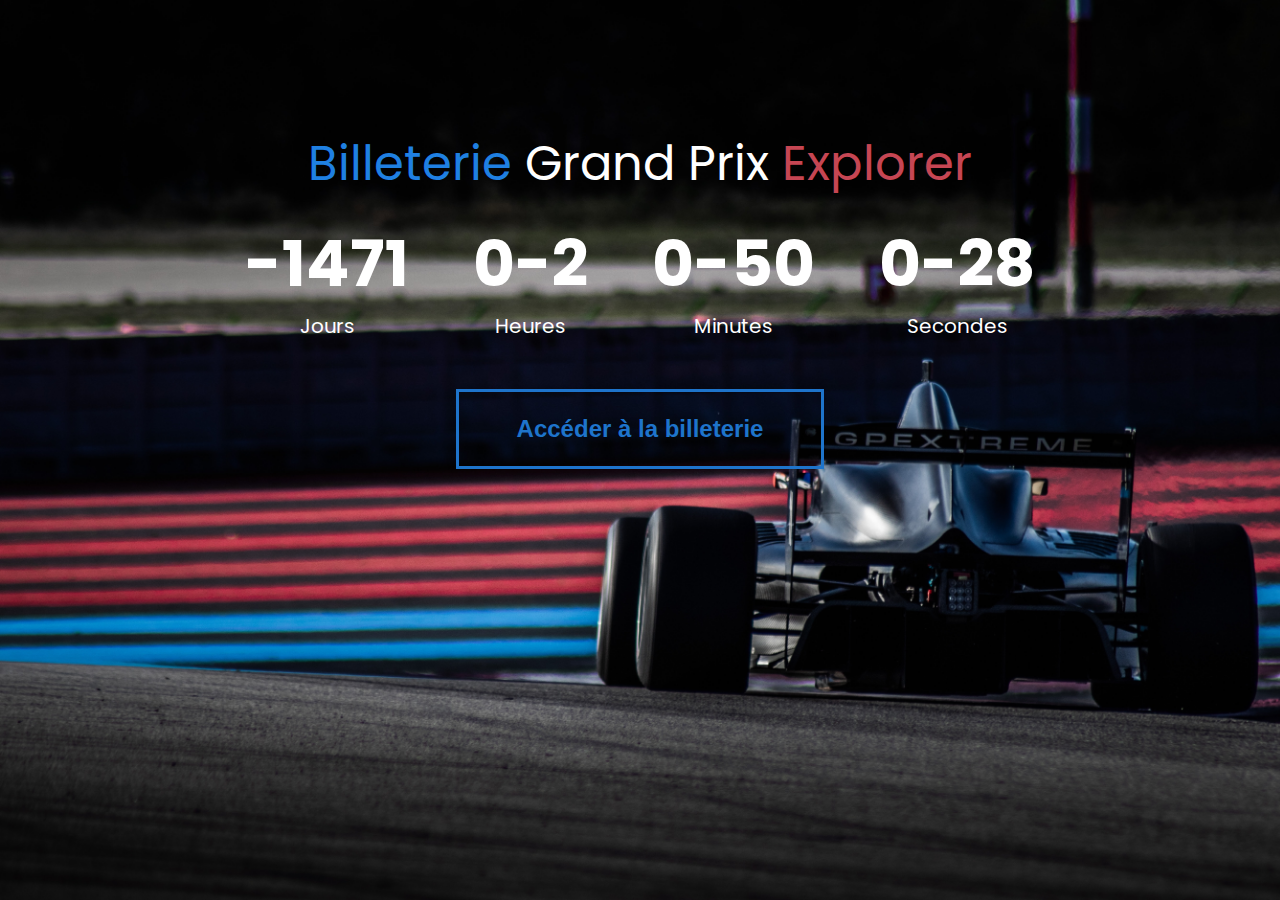
<file: HTML_CSS_JS/Countdown-Billeterie/index.html>
<!DOCTYPE html>
<html>
<head>
    <meta charset="UTF-8">
    <link rel="stylesheet" href="css_index.css">
    <script src="js_index.js" defer></script>
    <title>Billeterie Grand Prix Explorer</title>
</head>
<body>
    <div id="h1">
        <h1 id="wordtitle1">Billeterie</h1> 
        <h1 id="wordtitle2">Grand Prix</h1> 
        <h1 id="wordtitle3">Explorer</h1>
    </div>
    <div id="countdown_container">
        <div id="jours-c" class="timer_container">
            <p class="bigtext" id="days">0</p>
            <span id="span1">Jours</span>
        </div>
        <div id="heures-c" class="timer_container">
            <p class="bigtext" id="hours">0</p>
            <span id="span2">Heures</span>
        </div>
        <div id="minutes-c" class="timer_container">
            <p class="bigtext" id="minutes">0</p>
            <span id="span3">Minutes</span>
        </div>
        <div id="secondes-c" class="timer_container">
            <p class="bigtext" id="seconds">0</p>
            <span id="span4">Secondes</span>
        </div>
    </div>
    <button>Accéder à la billeterie</button>
</body>
</html>
</file>
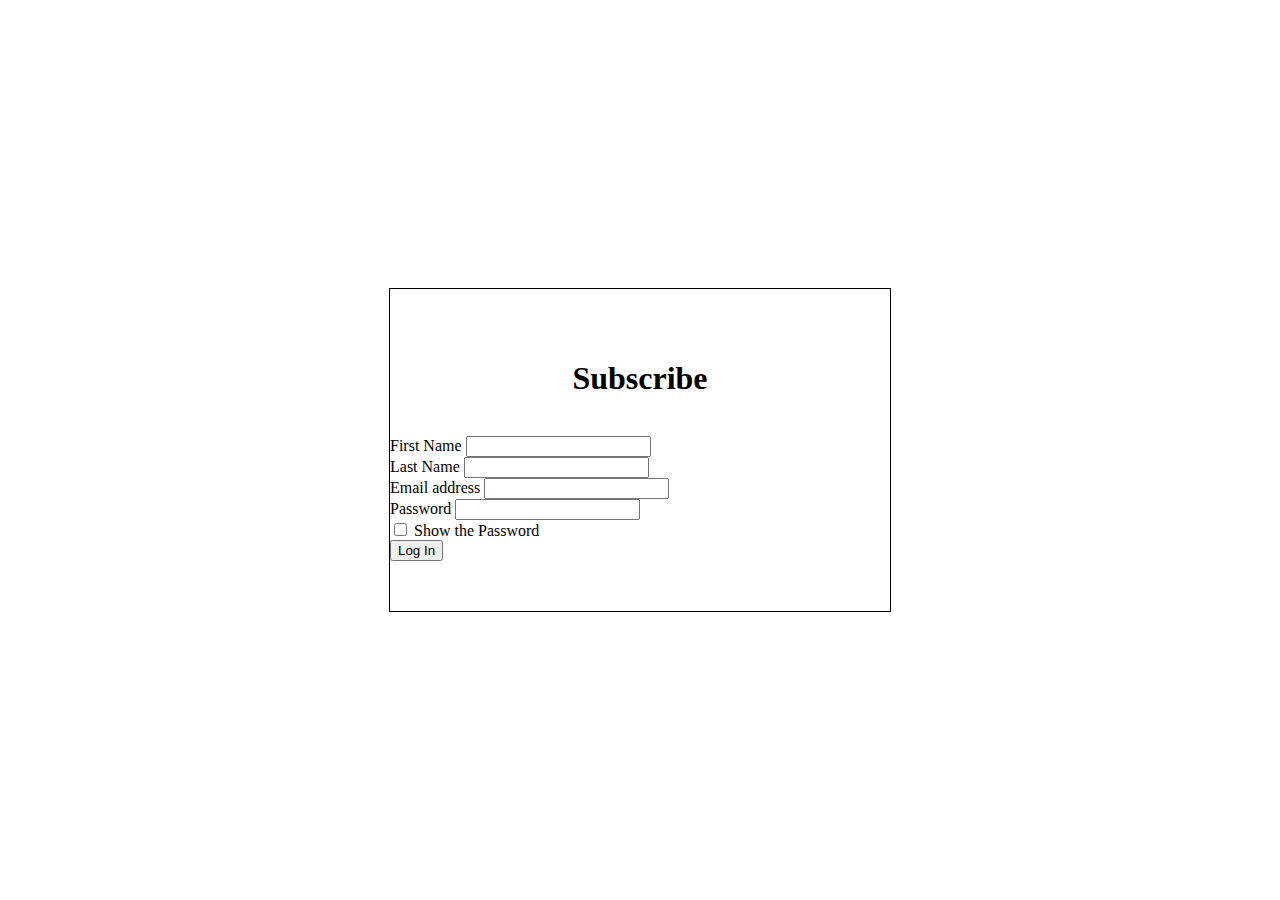
<file: HTML_CSS_JS/Page-Formulaire_Erreurs/index.html>
<!DOCTYPE html>
<html>
    <head>
        <meta charset="UTF-8">
        <link rel="stylesheet" href="css_index.css">
        <link href="https://cdn.jsdelivr.net/npm/bootstrap@5.1.1/dist/css/bootstrap.min.css" rel="stylesheet" integrity="sha384-F3w7mX95PdgyTmZZMECAngseQB83DfGTowi0iMjiWaeVhAn4FJkqJByhZMI3AhiU" crossorigin="anonymous">
        <script src="https://cdn.jsdelivr.net/npm/bootstrap@5.1.1/dist/js/bootstrap.bundle.min.js" integrity="sha384-/bQdsTh/da6pkI1MST/rWKFNjaCP5gBSY4sEBT38Q/9RBh9AH40zEOg7Hlq2THRZ" crossorigin="anonymous"></script>
        <script src="js_index.js" defer></script>  
        <title>Exercice 7 | Formulaire</title>
    </head>
    <body>
        <div class="container-sm x">
            <div class="container-sm">
                <h1>Subscribe</h1>
                <br>
                <form>
                    <div class="mb-3">
                        <label class="form-label" id="firstname">First Name</label>
                        <input class="form-control" id="firstName"></input>
                        <div id="firstNameHelp" class="form-text"></div>
                    </div>
                    <div class="mb-3">
                        <label class="form-label" id="lastname">Last Name</label>
                        <input class="form-control" id="lastName"></input>
                        <div id="lastNameHelp" class="form-text"></div>
                    </div>
                    <div class="mb-3">
                        <label class="form-label" id="email">Email address</label>
                        <input type="email" class="form-control" id="email-input" aria-describedby="emailHelp">
                        <div id="emailHelp" class="form-text"></div>
                    </div>
                    <div class="mb-3">
                        <label class="form-label" id="password">Password</label>
                        <input type="password" class="form-control" id="password-input">
                        <div id="passwordHelp" class="form-text"></div>
                    </div>
                    <div class="mb-3 form-check">
                        <input type="checkbox" class="form-check-input" id="js-checkbox">
                        <label class="form-check-label">Show the Password</label>
                    </div>
                    <button type="submit" class="btn btn-dark" id="submit">Log In</button>
                </form>
                <h1 hidden>you logged in succefully</h1>
            </div>
        </div>    
    </body>
</html>
</file>
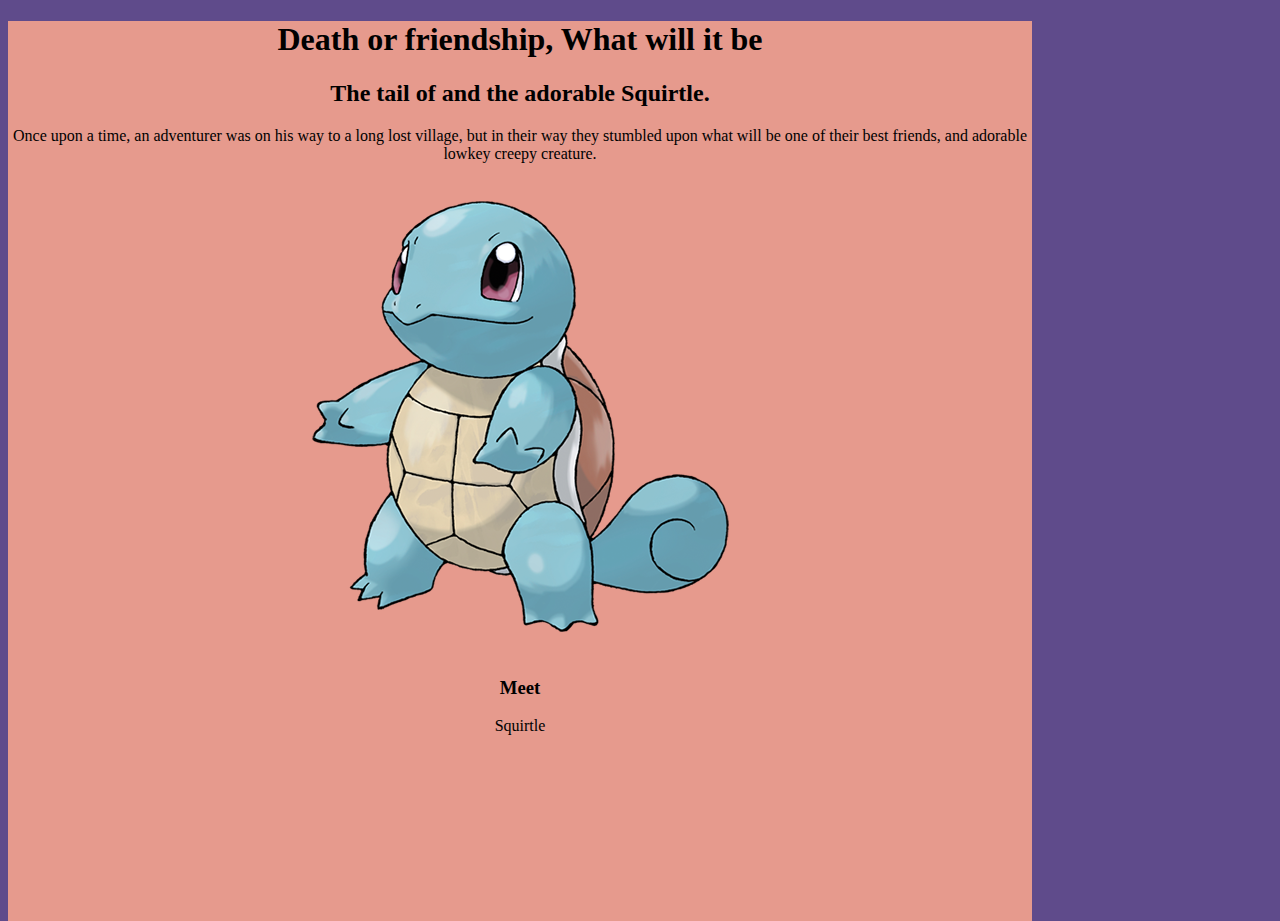
<file: HTML_CSS_JS/Page-Pokemons/index.html>
<!DOCTYPE html>
<html lang="en">
    <head>
        <meta charset="UTF-8">
        <link href="https://cdn.jsdelivr.net/npm/bootstrap@5.1.1/dist/css/bootstrap.min.css" rel="stylesheet" integrity="sha384-F3w7mX95PdgyTmZZMECAngseQB83DfGTowi0iMjiWaeVhAn4FJkqJByhZMI3AhiU" crossorigin="anonymous">
        <link rel="stylesheet" href="css_index.css">
        <script src="https://cdn.jsdelivr.net/npm/bootstrap@5.1.1/dist/js/bootstrap.bundle.min.js" integrity="sha384-/bQdsTh/da6pkI1MST/rWKFNjaCP5gBSY4sEBT38Q/9RBh9AH40zEOg7Hlq2THRZ" crossorigin="anonymous" defer></script>
        <script src = "js_index.js" defer></script>
        <title>Pokemon Story</title> 
    </head>
    <body>
        <div class ="container">
            <div class="titles">
                <h1>Death or friendship, What will it be <span class="username"></span> </h1>
                <h2>The tail of <span class="username"></span> and the adorable <span class="pokemon-name"></span>.</h2>
            </div>
            <p id="story">

            </p>
            <div id="image-spot">

            </div>
            <h3>Meet</h3>
            <span class="pokemon-name"></span>
        </div>
    </body>
</html>
</file>
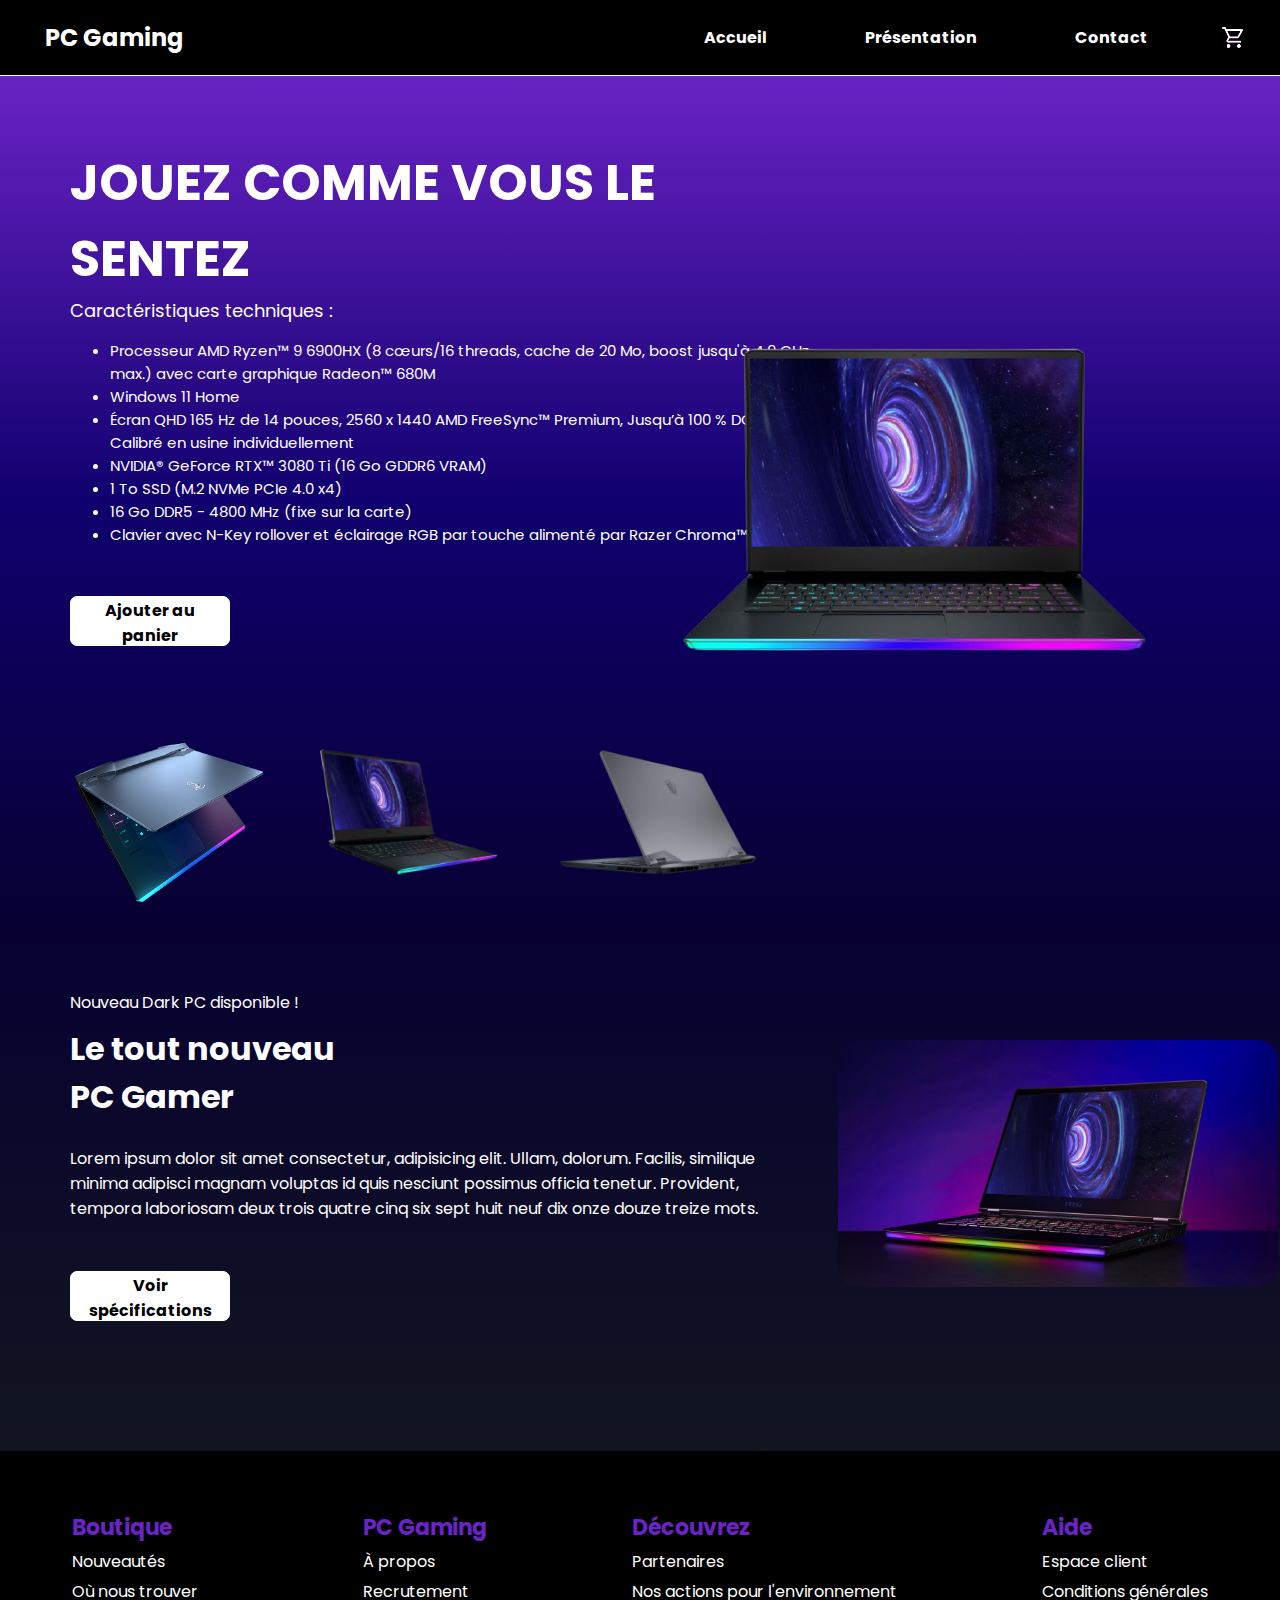
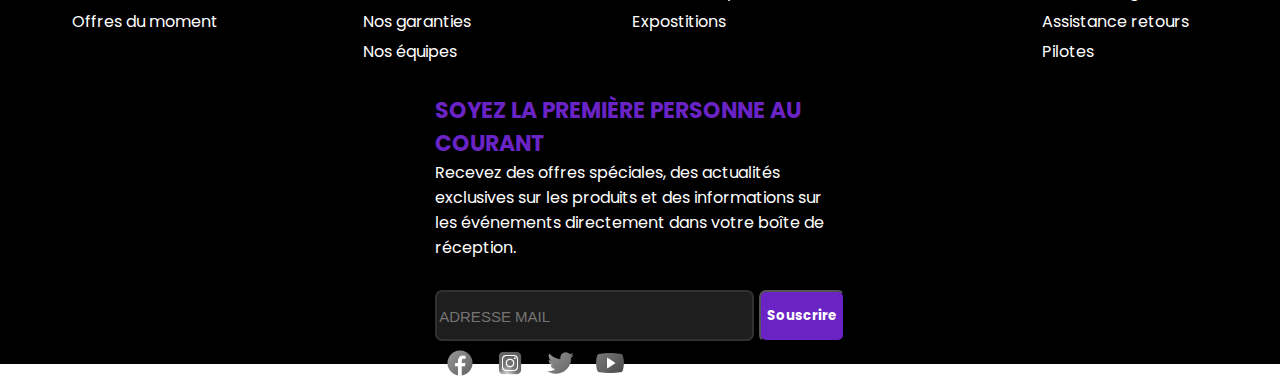
<file: HTML_CSS/Page_Produit_e_commerce/pageprincipale.html>
<!DOCTYPE html>
<html>
<head>
    <meta charset="UTF-8">
    <link rel="stylesheet" href="css_pagepricipale.css">
    <script src="js_pageprincipale.js" defer></script>
    <link rel="icon" href="./images/pcgamer.png">
    <title>PC Gaming</title>
</head>
<body>
    <header>
        <nav>
            <a href=""><h2>PC Gaming</h2></a>
            <ul id="ul1">
                <li><a href="" class="hover">Accueil</a></li>
                <li><a href="" class="hover">Présentation</a></li>
                <li><a href="" class="hover">Contact</a></li>
                <li id="liPanier"><a href="#"><img src="./images/panier.hover.png" alt="" id="panierviolet"><img src="./images/panier.png" alt="" id="panierblanc"></a></li>             
            </ul>
        </nav>
    </header>
    <main>
        <section id="section1">
            <h1>JOUEZ COMME VOUS LE SENTEZ</h1>
            <p>Caractéristiques techniques :</p>
            <ul>
                <li>Processeur AMD Ryzen™ 9 6900HX (8 cœurs/16 threads, cache de 20 Mo, boost jusqu'à 4,9 GHz max.) avec carte graphique Radeon™ 680M</li>
                <li>Windows 11 Home</li>
                <li>Écran QHD 165 Hz de 14 pouces, 2560 x 1440 AMD FreeSync™ Premium, Jusqu’à 100 % DCI-P3, Calibré en usine individuellement</li>
                <li>NVIDIA® GeForce RTX™ 3080 Ti (16 Go GDDR6 VRAM)</li>
                <li>1 To SSD (M.2 NVMe PCIe 4.0 x4)</li>
                <li>16 Go DDR5 - 4800 MHz (fixe sur la carte)</li>
                <li>Clavier avec N-Key rollover et éclairage RGB par touche alimenté par Razer Chroma™</li>
            </ul>
            <a href="" class="btn"><button>Ajouter au panier</button></a>
            <div id="images">                
                <img src="./images/pcgamer4.png" alt="" id="imgProduit1">
                <img src="./images/darksasuke1.png" alt="" class="imgProduit" id="imgProduit2">
                <img src="./images/darksasuke3.png" alt="" class="imgProduit" id="imgProduit3">
            </div>
        </section>
        <section id="section2">
            <img src="./images/pcgamer.png" alt="" id="imgPrincipaleProduit">
        </section>
    </main>
    <div id="entreMainEtFooter">
        <div id="div1">    
            <p id="p1">Nouveau Dark PC disponible !</p>    
            <h1>Le tout nouveau <br> PC Gamer</h1>
            <p id="p2">Lorem ipsum dolor sit amet consectetur, adipisicing elit. Ullam, dolorum. Facilis, similique minima adipisci magnam voluptas id quis nesciunt possimus officia tenetur. Provident, tempora laboriosam deux trois quatre cinq six sept huit neuf dix onze douze treize mots.</p>
            <a href="" class="btn"><button>Voir spécifications</button></a>
        </div>
        <div id="div2">
            <img src="./images/ordi2.png" alt="" id="ordi2">
        </div>
    </div>
    <footer>
        <div id="liens">
            <div>
                <h3>Boutique</h3>
                <a href=""><p>Nouveautés</p></a>
                <a href=""><p>Où nous trouver</p></a>
                <a href=""><p>Offres du moment</p></a>
            </div>
            <div>
                <h3>PC Gaming</h3>
                <a href=""><p>À propos</p></a>
                <a href=""><p>Recrutement</p></a>
                <a href=""><p>Nos garanties</p></a>
                <a href=""><p>Nos équipes</p></a>
            </div>
            <div>
                <h3>Découvrez</h3>
                <a href=""><p>Partenaires</p></a>
                <a href=""><p>Nos actions pour l'environnement</p></a>
                <a href=""><p>Expostitions</p></a>
            </div>
            <div>
                <h3>Aide</h3>
                <a href=""><p>Espace client</p></a>
                <a href=""><p>Conditions générales</p></a>
                <a href=""><p>Assistance retours</p></a>
                <a href=""><p>Pilotes</p></a>
            </div>
        </div>
        <div id="newsletter">
            <h3>SOYEZ LA PREMIÈRE PERSONNE AU COURANT</h3>
            <p>Recevez des offres spéciales, des actualités exclusives sur les produits et des informations sur les événements directement dans votre boîte de réception.</p>
            <div id="sourcription">
                <form>
                    <input type="mail" placeholder="ADRESSE MAIL" id="inputmail">
                    <input type="submit" value="Souscrire" id="submit">
                </form>
                <div id="reseaux">
                    <a href="https://www.facebook.com/dark.sasuke.10" target="_blank"><img src="./images/facebook.png" alt="" class="iconesReseaux" id="icone1"></a>
                    <a href="https://www.instagram.com/dark_sasuke72/" target="_blank"><img src="./images/instagram.png" alt="" class="iconesReseaux" id="icone2"></a>
                    <a href="https://twitter.com/DSthe3rd" target="_blank"><img src="./images/twitter.png" alt="" class="iconesReseaux" id="icone3"></a>
                    <a href="https://www.youtube.com/channel/UCNt4tGd8lLM3nPuTAhzuHow" target="_blank"><img src="./images/youtube.png" alt="" class="iconesReseaux" id="icone4"></a>
                </div>
            </div>
        </div>
    </footer>
</body>
</html>
</file>
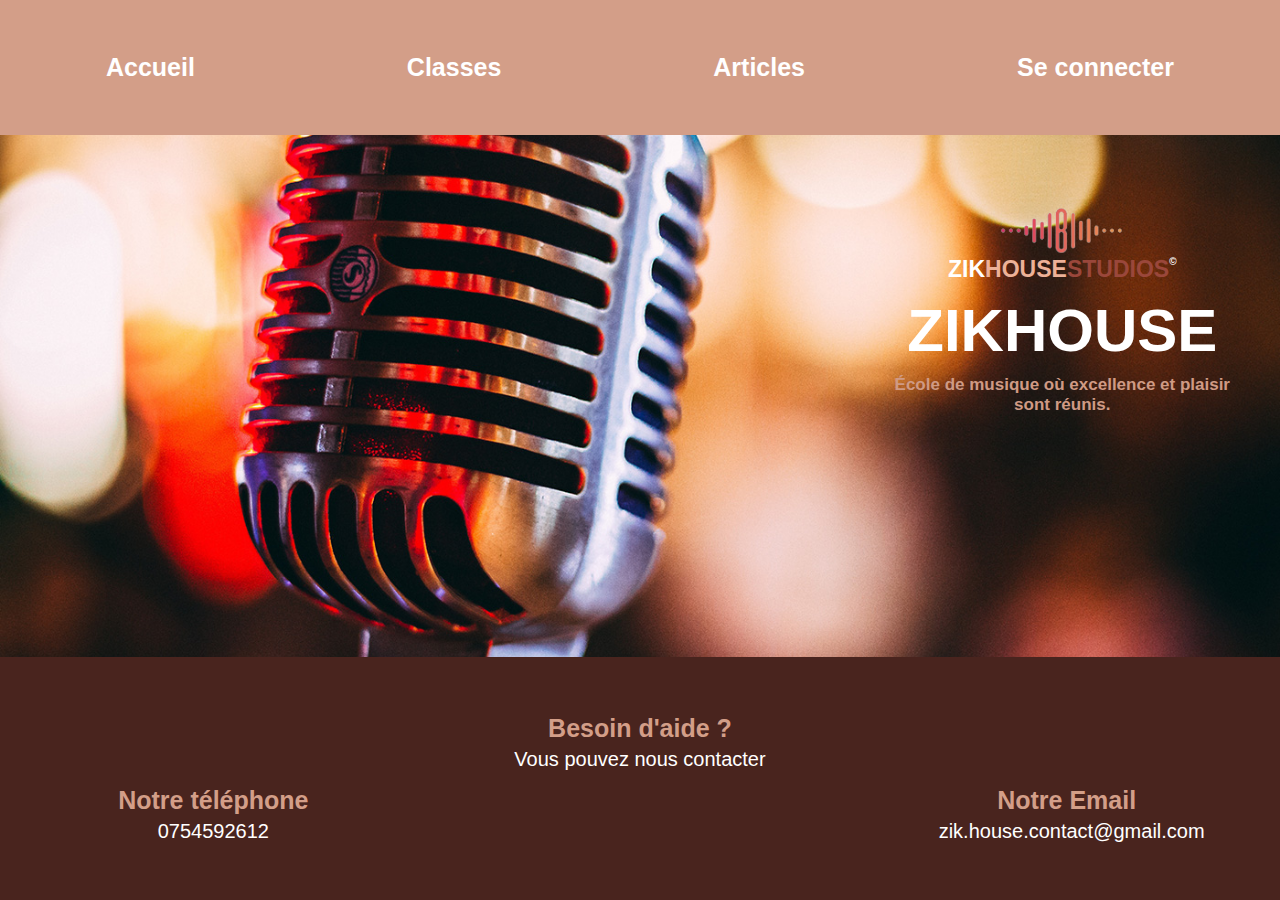
<file: HTML_CSS/Page_ZIKHOUSE/pageprincipale.html>
<!DOCTYPE html>
<html lang="en">
<head>
    <meta charset="UTF-8">
    <meta http-equiv="X-UA-Compatible" content="IE=edge">
    <meta name="viewport" content="width=device-width, initial-scale=1.0">
    <link rel="stylesheet" href="css_pageprincipale.css">
    <title>Maquette Zik House</title>
</head>
<body>
    <header>
        <nav>
            <ul>
                <li><a href="pageprincipale.html" class="hovernavheader">Accueil</a></li>
                <li><a href="" class="hovernavheader">Classes</a></li>
                <li><a href="" class="hovernavheader">Articles</a></li>
                <li><a href="" class="hovernavheader">Se connecter</a></li>
            </ul>
        </nav>
    </header>

    <main>
        <div id="titrebg">
            <img src="./images/logo-musique.png" alt="logozikhouse" id="logozikhouse">
            <div id="titrelogo">
                <p id="pUnlogo">ZIK</p>
                <p id="pDeuxlogo">HOUSE</p>  
                <p id="pTroislogo">STUDIOS</p>
                <p id="copyrightlogo">©</p>
            </div>     
            <h1>ZIKHOUSE</h1>            
            <p id="soustitrezikhouse">École de musique où excellence et plaisir <br> sont réunis.</p>            
        </div>
    </main>

    <footer>
        <div id="coordonnes">
            <div id="coordonnes1" class="coordonnes">
                <h3>Notre téléphone</h3>
                <p>0754592612</p>
            </div>
            <div id="coordonnes2" class="coordonnes">
                <h3>Besoin d'aide ?</h3>
                <p><a href="" class="hovernavfooter">Vous pouvez nous contacter</a></p>   
            </div>
            <div id="coordonnes3" class="coordonnes">
                <h3>Notre Email</h3>
                <p><a href="mailto:zik.house.contact@gmail.com" class="hovernavfooter" id="lemailchiant">zik.house.contact@gmail.com</a></p>
            </div>
        </div>
    </footer>
</body>
</html>
</file>
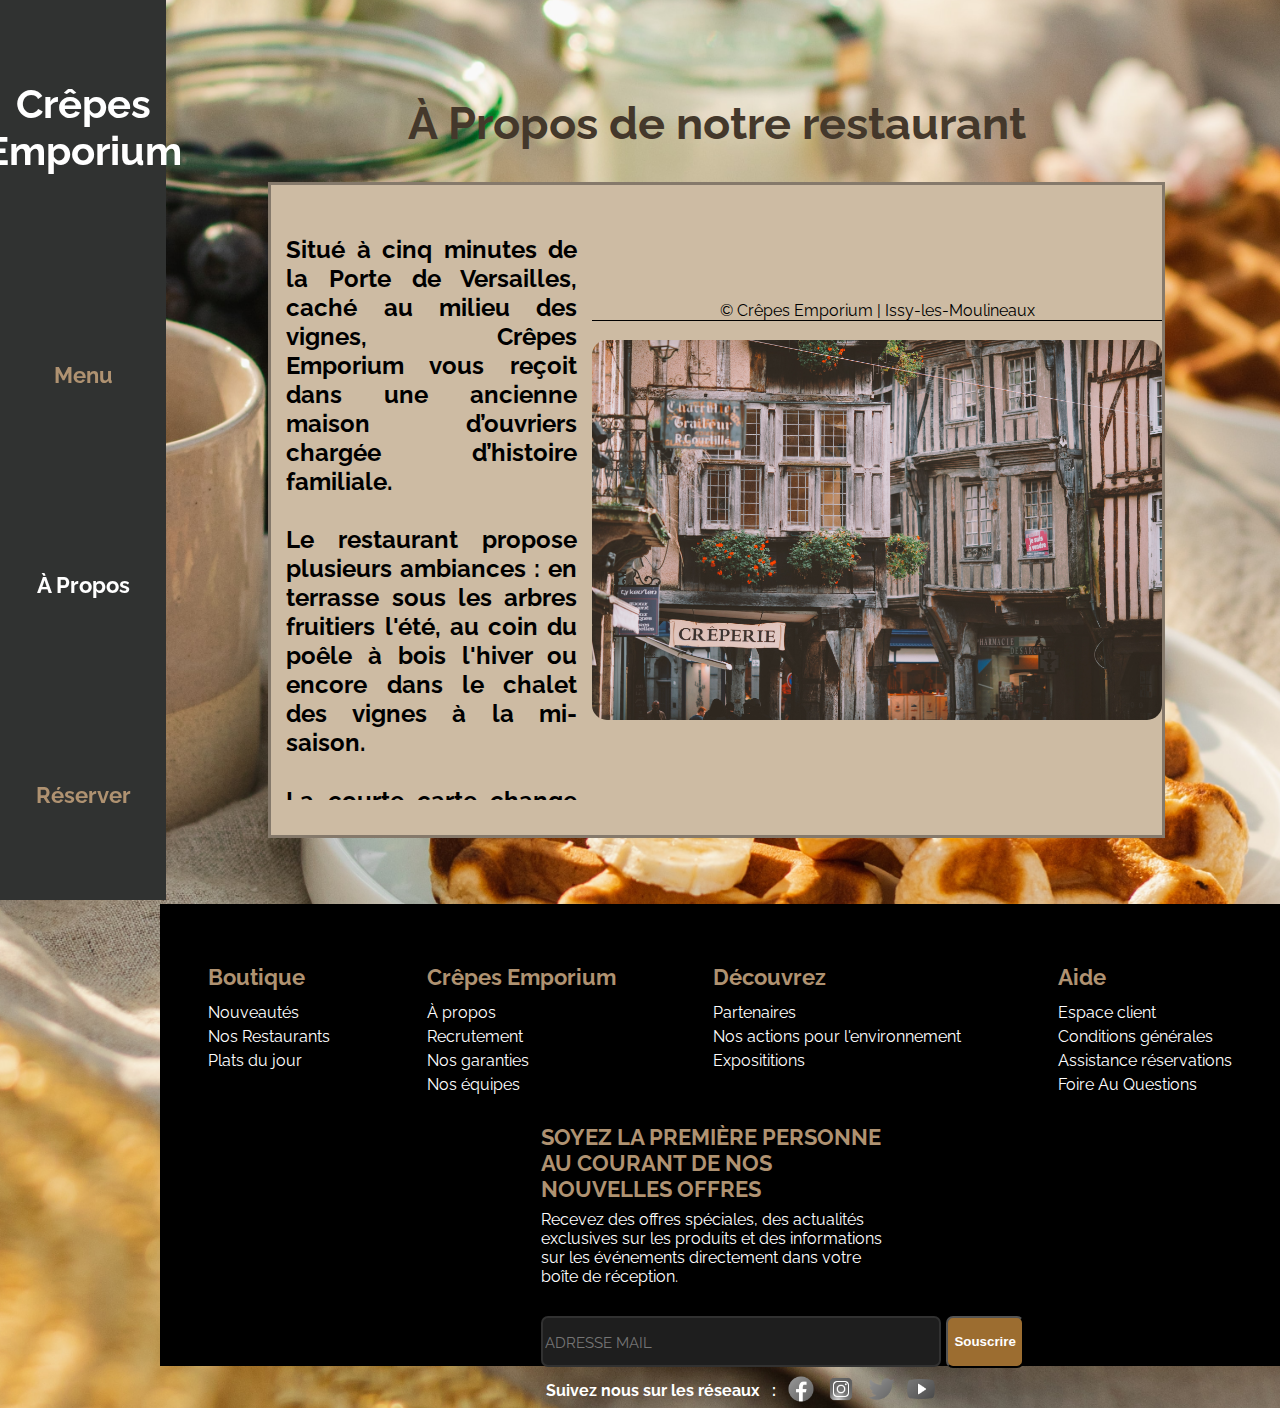
<file: HTML_CSS_JS/Page_Resto/apropos.html>
<!DOCTYPE html>
<html>
<head>
    <meta charset="UTF-8">
    <link rel="stylesheet" href="css_apropos.css">
    <link rel="icon" href="#">
    <title>Page Resto</title>
</head>
<body>
    <header>
        <nav>
            <h1><a href="index.html" id="marqueResto">Crêpes <br> Emporium</a></h1>
            <ul>
                <li><a href="menu.html">Menu</a></li>
                <li><a href="apropos.html" id="aProposA">À Propos</a></li>
                <li><a href="">Réserver</a></li>
            </ul>
        </nav>
    </header>
    <div id="reste">
        <main>
            <h1>À Propos de notre restaurant</h1>
            <div id="aPropos">
                <div class="divMain" id="sous-div1">
                    <h2>Situé à cinq minutes de la Porte de Versailles, caché au milieu des vignes, Crêpes Emporium vous reçoit dans une ancienne maison d’ouvriers chargée d’histoire familiale. <br><br> Le restaurant propose plusieurs ambiances : en terrasse sous les arbres fruitiers l'été, au coin du poêle à bois l'hiver ou encore dans le chalet des vignes à la mi-saison. <br><br>
                    La courte carte change au fil des saisons et des envies du chef Cédric Cincinnatus qui vous propose une cuisine française traditionnelle et artisanale. Les produits sont tous frais et pour certains issus du potager familial en permaculture. <br><br>
                    Spécialistes depuis quatre générations, Aude Legrand, la sœur de Mathieu, assure la sélection des des meilleurs pâtes pour le restaurant. <br><br>
                    Clément Dumet et son équipe de salle piochent dans cette sélection pour vous proposer une carte des vins riche et variée permettant des accords mets et vins personnalisés. <br><br>
                    Tous ces vins sont à retrouver dans nos boutiques, dont l'une d'elles est au pied du restaurant.
                    Ouverture du restaurant toute l'année du lundi au vendredi : déjeuner et dîner. <br><br>
                    Fermeture samedi, dimanche et jours fériés : privatisation sur demande.
                    Entre amis ou pour des repas d’affaire, réservez le salon des Grands Crus (jusqu’à 10 personnes), sans supplément, sous réserve de confirmation de notre part.</h2>                        
                </div>
                <div id="sous-div2">  
                    <div id="span">
                        <span>© Crêpes Emporium | Issy-les-Moulineaux</span>   
                        <div id="barre"></div>   
                    </div>    
                    <img src="./images/img_a_propos.jpg" alt="" id="imgMain">          
                </div>
            </div>           
        </main>
        <footer>
            <div id="liens">
                <div>
                    <h3>Boutique</h3>
                    <a href=""><p>Nouveautés</p></a>
                    <a href=""><p>Nos Restaurants</p></a>
                    <a href=""><p>Plats du jour</p></a>
                </div>
                <div>
                    <h3>Crêpes Emporium</h3>
                    <a href=""><p>À propos</p></a>
                    <a href=""><p>Recrutement</p></a>
                    <a href=""><p>Nos garanties</p></a>
                    <a href=""><p>Nos équipes</p></a>
                </div>
                <div>
                    <h3>Découvrez</h3>
                    <a href=""><p>Partenaires</p></a>
                    <a href=""><p>Nos actions pour l'environnement</p></a>
                    <a href=""><p>Exposititions</p></a>
                </div>
                <div>
                    <h3>Aide</h3>
                    <a href=""><p>Espace client</p></a>
                    <a href=""><p>Conditions générales</p></a>
                    <a href=""><p>Assistance réservations</p></a>
                    <a href=""><p>Foire Au Questions</p></a>
                </div>
            </div>
            <div id="newsletter">
                <h3>SOYEZ LA PREMIÈRE PERSONNE AU COURANT DE NOS NOUVELLES OFFRES</h3>
                <p>Recevez des offres spéciales, des actualités exclusives sur les produits et des informations sur les événements directement dans votre boîte de réception.</p>
                <div id="sourcription">
                    <form>
                        <input type="mail" placeholder="ADRESSE MAIL" id="inputmail">
                        <input type="submit" value="Souscrire" id="submit">
                    </form>
                    <div id="reseaux">
                        <h4>Suivez nous sur les réseaux <span>:</span> </h4>
                        <a href="https://www.facebook.com/dark.sasuke.10" target="_blank"><img src="./images/facebook.png" alt="" class="iconesReseaux" id="icone1"></a>
                        <a href="https://www.instagram.com/dark_sasuke72/" target="_blank"><img src="./images/instagram.png" alt="" class="iconesReseaux" id="icone2"></a>
                        <a href="https://twitter.com/DSthe3rd" target="_blank"><img src="./images/twitter.png" alt="" class="iconesReseaux" id="icone3"></a>
                        <a href="https://www.youtube.com/channel/UCNt4tGd8lLM3nPuTAhzuHow" target="_blank"><img src="./images/youtube.png" alt="" class="iconesReseaux" id="icone4"></a>
                    </div>
                </div>
            </div>
        </footer>
    </div>
</body>
</html>
</file>
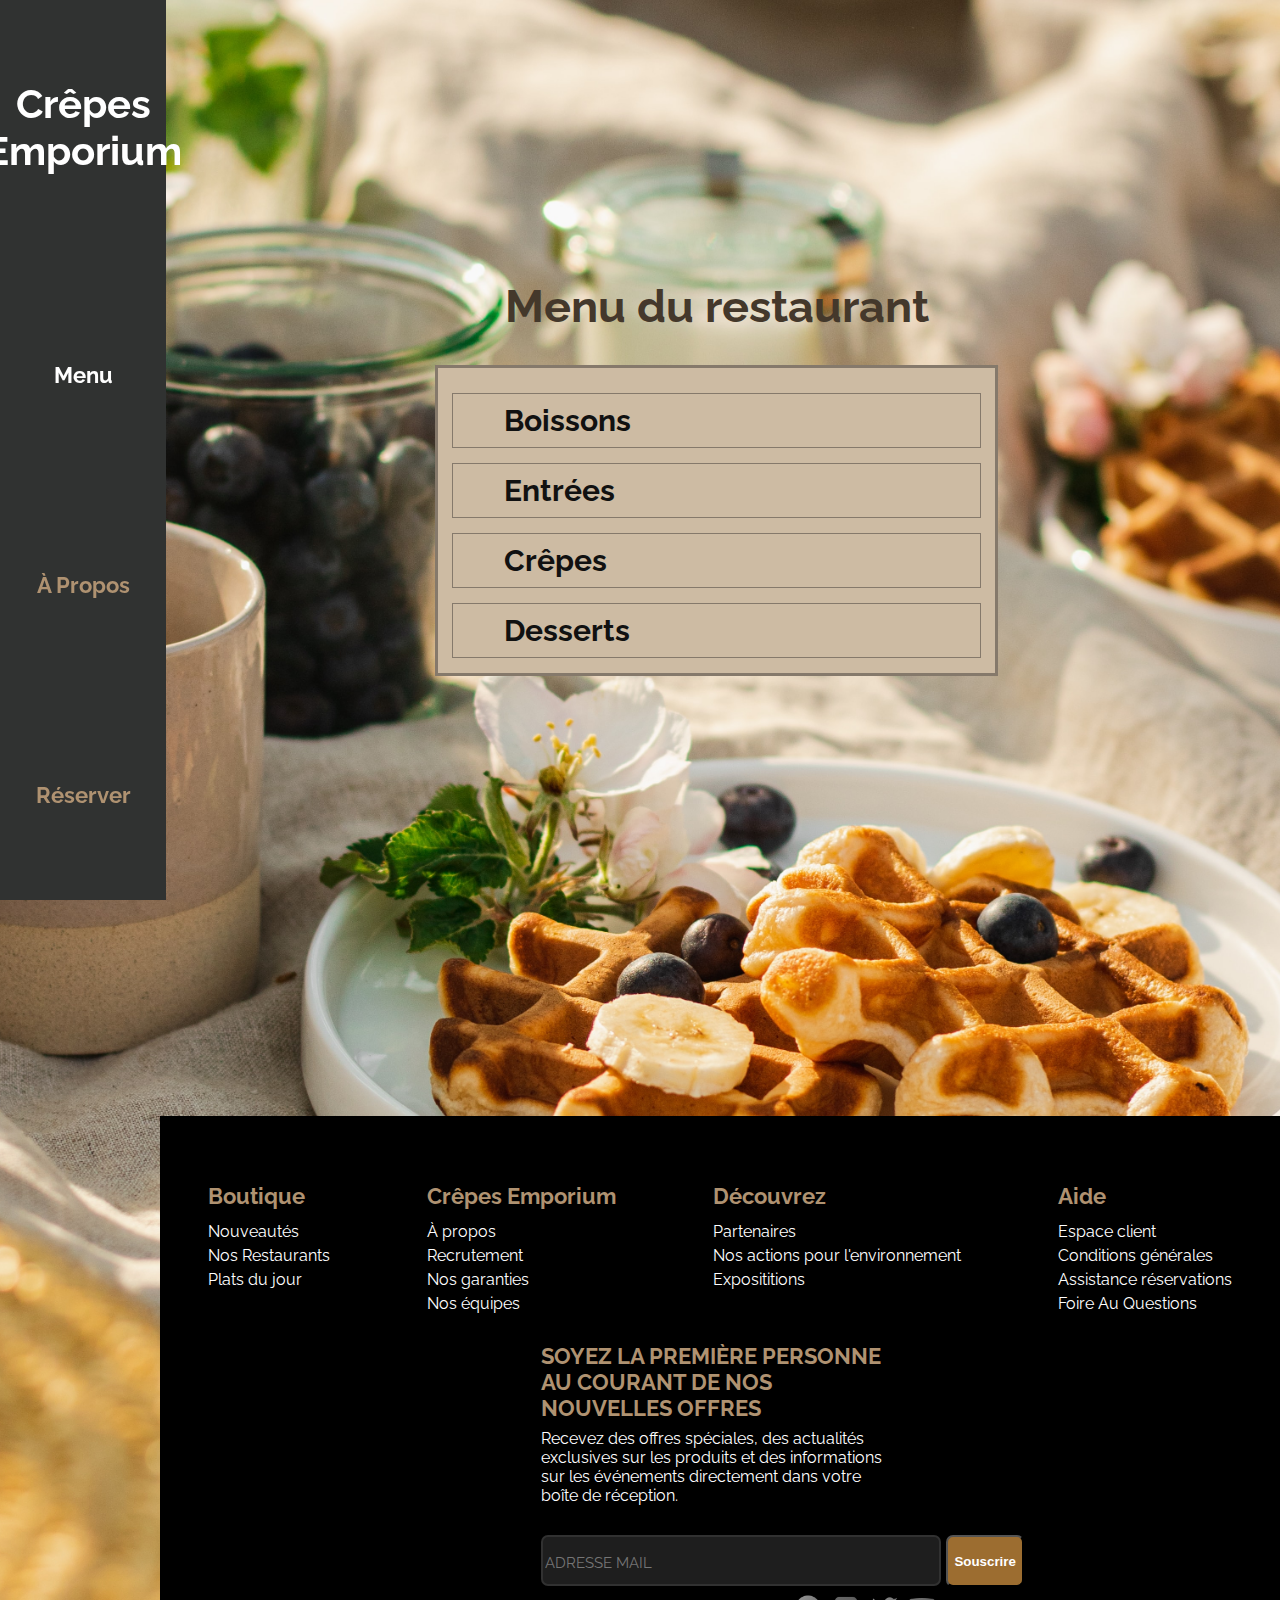
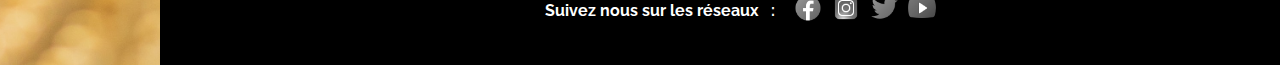
<file: HTML_CSS_JS/Page_Resto/menu.html>
<!DOCTYPE html>
<html>
<head>
    <meta charset="UTF-8">
    <link rel="stylesheet" href="css_menu.css">
    <link rel="icon" href="#">
    <script src="js_menu.js" defer></script>
    <title>Page Resto</title>
</head>
<body>
    <header>
        <nav>
            <h1><a href="index.html" id="marqueResto">Crêpes <br> Emporium</a></h1>
            <ul>
                <li><a href="menu.html" id="menuA">Menu</a></li>
                <li><a href="apropos.html">À Propos</a></li>
                <li><a href="">Réserver</a></li>
            </ul>
        </nav>
    </header>
    <div id="reste">
        <main>
            <h1>Menu du restaurant</h1>
            <div id="menu">
                <button class="btn" id="btn1"><h3>Boissons</h3></button>                
                <div class="menuDivs" id="menuDiv1">
                    <div class="sous-menuDivs">                    
                        <img src="./images/image_image.webp" alt="" class="imgMenu">
                        <span>Prix = --€</span>
                    </div>
                    <div class="sous-menuDivs">                    
                        <img src="./images/image_image.webp" alt="" class="imgMenu">
                        <span>Prix = --€</span>
                    </div>
                    <div class="sous-menuDivs">                    
                        <img src="./images/image_image.webp" alt="" class="imgMenu">
                        <span>Prix = --€</span>
                    </div>
                    <div class="sous-menuDivs">                    
                        <img src="./images/image_image.webp" alt="" class="imgMenu">
                        <span>Prix = --€</span>
                    </div>
                </div>                
                <button class="btn" id="btn2"><h3>Entrées</h3></button>
                <div class="menuDivs" id="menuDiv2">
                    <div class="sous-menuDivs">
                        <img src="./images/image_image.webp" alt="" class="imgMenu">
                        <span>Prix = --€</span>
                    </div>
                    <div class="sous-menuDivs">                    
                        <img src="./images/image_image.webp" alt="" class="imgMenu">
                        <span>Prix = --€</span>
                    </div>
                    <div class="sous-menuDivs">                    
                        <img src="./images/image_image.webp" alt="" class="imgMenu">
                        <span>Prix = --€</span>
                    </div>
                    <div class="sous-menuDivs">                    
                        <img src="./images/image_image.webp" alt="" class="imgMenu">
                        <span>Prix = --€</span>
                    </div>
                </div>
                <button class="btn" id="btn3"><h3>Crêpes</h3></button>
                <div class="menuDivs" id="menuDiv3">
                    <div class="sous-menuDivs">
                        <img src="./images/image_image.webp" alt="" class="imgMenu">
                        <span>Prix = --€</span>
                    </div>
                    <div class="sous-menuDivs">                    
                        <img src="./images/image_image.webp" alt="" class="imgMenu">
                        <span>Prix = --€</span>
                    </div>
                    <div class="sous-menuDivs">                    
                        <img src="./images/image_image.webp" alt="" class="imgMenu">
                        <span>Prix = --€</span>
                    </div>
                    <div class="sous-menuDivs">                    
                        <img src="./images/image_image.webp" alt="" class="imgMenu">
                        <span>Prix = --€</span>
                    </div>
                </div>
                <button class="btn" id="btn4"><h3>Desserts</h3></button>
                <div class="menuDivs" id="menuDiv4">
                    <div class="sous-menuDivs">
                        <img src="./images/image_image.webp" alt="" class="imgMenu">
                        <span>Prix = --€</span>
                    </div>
                    <div class="sous-menuDivs">                    
                        <img src="./images/image_image.webp" alt="" class="imgMenu">
                        <span>Prix = --€</span>
                    </div>
                    <div class="sous-menuDivs">                    
                        <img src="./images/image_image.webp" alt="" class="imgMenu">
                        <span>Prix = --€</span>
                    </div>
                    <div class="sous-menuDivs">                    
                        <img src="./images/image_image.webp" alt="" class="imgMenu">
                        <span>Prix = --€</span>
                    </div>
                </div>
            </div>
        </main>


        <footer>
            <div id="liens">
                <div>
                    <h3>Boutique</h3>
                    <a href=""><p>Nouveautés</p></a>
                    <a href=""><p>Nos Restaurants</p></a>
                    <a href=""><p>Plats du jour</p></a>
                </div>
                <div>
                    <h3>Crêpes Emporium</h3>
                    <a href=""><p>À propos</p></a>
                    <a href=""><p>Recrutement</p></a>
                    <a href=""><p>Nos garanties</p></a>
                    <a href=""><p>Nos équipes</p></a>
                </div>
                <div>
                    <h3>Découvrez</h3>
                    <a href=""><p>Partenaires</p></a>
                    <a href=""><p>Nos actions pour l'environnement</p></a>
                    <a href=""><p>Exposititions</p></a>
                </div>
                <div>
                    <h3>Aide</h3>
                    <a href=""><p>Espace client</p></a>
                    <a href=""><p>Conditions générales</p></a>
                    <a href=""><p>Assistance réservations</p></a>
                    <a href=""><p>Foire Au Questions</p></a>
                </div>
            </div>
            <div id="newsletter">
                <h3>SOYEZ LA PREMIÈRE PERSONNE AU COURANT DE NOS NOUVELLES OFFRES</h3>
                <p>Recevez des offres spéciales, des actualités exclusives sur les produits et des informations sur les événements directement dans votre boîte de réception.</p>
                <div id="sourcription">
                    <form>
                        <input type="mail" placeholder="ADRESSE MAIL" id="inputmail">
                        <input type="submit" value="Souscrire" id="submit">
                    </form>
                    <div id="reseaux">
                        <h4>Suivez nous sur les réseaux <span>:</span> </h4>
                        <a href="https://www.facebook.com" target="_blank"><img src="./images/facebook.png" alt="" class="iconesReseaux" id="icone1"></a>
                        <a href="https://www.instagram.com" target="_blank"><img src="./images/instagram.png" alt="" class="iconesReseaux" id="icone2"></a>
                        <a href="https://twitter.com" target="_blank"><img src="./images/twitter.png" alt="" class="iconesReseaux" id="icone3"></a>
                        <a href="https://www.youtube.com" target="_blank"><img src="./images/youtube.png" alt="" class="iconesReseaux" id="icone4"></a>
                    </div>
                </div>
            </div>
        </footer>
    </div>
</body>
</html>
</file>
<file: HTML_CSS_JS/Countdown-Billeterie/css_index.css>
@import url('https://fonts.googleapis.com/css2?family=Poppins&display=swap');

*{
    box-sizing: border-box;
}

body {
    color: #ffffff;
    height: 100vh;
    width: 100vw;
    font-family: 'Poppins', sans-serif;
    background-image: url(./Images/f4_image.jpg); 
    background-repeat: no-repeat;
    background-size: 110%;
    background-position: 0% 50%;
    margin: 0;
    display: flex;
    flex-direction: column;
    justify-content: center;
    align-items: center;
    position: relative;
    bottom: 11rem;
}

#countdown_container{
    display: flex;
    flex-direction: row;
    flex-wrap: wrap;
}

.timer_container{
    text-align: center;
    margin: 0 2rem;
}

.timer_container span{
    font-size: 1.25rem;
}

.bigtext{
    font-size: 4rem;
    margin-top: 1rem;
    margin-bottom: 0rem;
    font-weight: bold;
}
h1{
    font-weight: normal;
    font-size: 3rem;
    margin: 0;
}

#h1{
    display: flex;
}

#wordtitle1{
    margin-right: 0.8rem;
    color: #1f80e2;
}

#wordtitle2{
    color: #ffffff;
}

#wordtitle3{
    margin-left: 0.8rem;
    color: #c64653;
}

#span1{
    color: #ffffff;
}

#span4{
    color: #ffffff;
}

button{
    background: none;
    width: 23rem;
    height: 5rem;
    position: relative;
    top: 3rem;
    border: 0.2rem solid #1e74cb;
    font-size: 1.5rem;
    color: #1e74cb;
    transition: 0.4s linear;
    font-weight: bold;
    cursor: pointer;
}

button:hover{
    color: #ffffff;
}

button::before{
    content: "";
    position: absolute;
    width: 0rem;
    height: 4.6rem;
    top: 0rem;
    left: 0rem;
    background-color: #1e74cb;
    z-index: -1;
    transition: 0.5s linear;
}

button:hover::before{
    width: 22.6rem;
}
</file>
<file: HTML_CSS_JS/Page-Formulaire_Erreurs/css_index.css>
.x {
    padding-top: 50px;
    padding-bottom: 50px;
    width: 500px;
    border: 1px solid;
}

body{
    height: 100vh;
    margin: 0;
    display: flex;
    justify-content: center;
    align-items: center;
}

h1{
    text-align: center;
}
</file>
<file: HTML_CSS_JS/Page-Pokemons/css_index.css>
.container{
    background-color: #E69A8DFF;
    width: 80%;
    height: 100%
}
html{
    height: 100%;
    width: 100%;
}
body {
    text-align: center;
    height: 100%;
    width: 100%;
    background-color: #5F4B8BFF;
}
</file>
<file: HTML_CSS/Page_Produit_e_commerce/css_pagepricipale.css>
@import url('https://fonts.googleapis.com/css2?family=Montserrat:wght@200&family=Poppins:wght@200&family=Rubik+Moonrocks&display=swap');
*{
    margin: 0;
}
body{
    height: 190vh;
    font-family: 'Poppins', sans-serif;
    margin: 0%;
}
h2{
    position: relative;
    left: 25px;
}
nav{
    width: 100vw;
    display: flex;
    flex-direction: row;
    justify-content: space-between;
    padding: 15px;
    position: fixed;
    background-color: black;
    height: fit-content;
    z-index: 1;
    border-bottom: 1px solid #ffffff;
}
#panierblanc{
    filter: invert();
    width: auto;
    height: 25px;
    position: absolute;
    transition: all 0.3s linear;
}
#panierviolet{
    width: auto;
    height: 25px;
    position: absolute;
    opacity: 1;
    filter: brightness(1.5);
    transition: all 0.3s linear;
}
#panierblanc:hover{
    transition: all 0.3s linear;
    opacity: 0;
}
#ul1{
    width: 50%;
    display: flex;
    flex-direction: row;
    list-style-type: none;
    justify-content: space-around;
    align-items: center;
    font-weight: bold;
}
#liPanier{
    position: relative;
    right: 25px;
}
nav a{
    text-decoration: none;
    color: white;
    padding: 5px;
    transition: all 0.3s linear;
}
.hover:hover{
    color: black;
    background-color: white;
    border-radius: 5px;
}
#section1{
    width: 65%;
    margin-left: 70px;
    margin-top: 70px;
    font-size: 25px;
}
#section1 p{
    font-size: 18px;
}
#section1 ul{
    font-size: 15px;
    width: 700px;
    margin-top: 15px;
}
#section2 img{
    height: auto;
    width: 500px;
    position: relative;
    top: 170px;
    right: 150px;
}
button{
    height: 50px;
    width: 160px;
    border-radius: 7px;
    font-size: 16px;
    background-color: white;
    border: 1px solid white;
    color: black;
    transition: all 0.3s linear;
    font-family: 'Poppins', sans-serif;
    font-weight: bold;
}
.btn{
    position: relative;
    top: 50px;
}
button:hover{
    background-color: black;
    border: 1px solid black;
    color: white;
}
main{
    width: 100%;
    display: flex;
    flex-direction: row;
    position: relative;
    top: 75px;
    height: 850px;
    background: linear-gradient(#6a23c5,#10006e,#070032);
    color: #ffffff;
}
.imgProduit{
    width: auto;
    height: 220px;
    background-color: none;
    border-radius: 50px;
    transition: 0.2s linear;
}
#images{
    position: relative;
    top: 100px;
}
.imgProduit:hover{
    background-color: #04001d;
}
#imgProduit1{
    width: 200px;
    height: 200px;
    background-color: none;
    border-radius: 50px;
    transition: 0.2s linear;
    filter: brightness(0.8);
    filter: contrast(1.2);
}
#imgProduit1:hover{
    background-color: #04001d;
}
#imgProduit2{
    margin-left: 22px;
    margin-right: 22px;
}
#entreMainEtFooter{
    height: 600px;
    position: relative;
    top: 70px;
    background: linear-gradient(#070032,#13181D);
    color: #ffffff;
    display: flex;
    flex-direction: row;
    border-bottom: 1px solid rgb(53, 53, 53);
}
#ordi2{
    height: auto;
    width: 440px;
    border-radius: 20px;
    margin-top: 120px;
}
#div1{
    width: 60%;
    margin-left: 70px;
    margin-top: 70px;
}
#p1{
    margin-bottom: 10px;
}
#p2{
    width: 700px;
    margin-top: 25px;
}
footer{
    display: flex;
    flex-direction: column;
    height: 30%;
    position: relative;
    background-color: black;
}
#liens{ 
    color: white;
    display: flex;
    justify-content: space-around;
    flex-direction: row;
}
#liens p{
    margin-top: 5px;
}
#liens a{
    transition: all 0.2s linear;
}
#liens a:hover{
    color: #808080;
}
#newsletter{
    color: white;
    width: 32%;
    display: flex;
    justify-content: center;
    align-self: center;
}
footer div{
    margin-top: 30px;
    display: flex;
    flex-direction: column;
}
footer a{
    text-decoration: none;
    color: white;
    transition: all 0.3s linear;
}
form{
    margin-top: 0;
    display: flex;
    flex-direction: row;
}
h3{
    color: #6a23c5;
    font-size: 22px;
}
#inputmail{
    height: 45px;
    width: 1000px;
    background-color: #1e1e1e;
    border: 2px solid #313131;
    border-radius: 7px;
    margin-right: 5px;
    color: white;
    font-size: 20px;
}
::placeholder{
    font-size: 15px;
}
#submit{
    background-color: #6a23c5;
    color: #ffffff;
    height: 52px;
    width: 160px;
    font-family: 'Poppins',sans-serif;
    font-weight: bold;
    border-radius: 7px;
    transition: all 0.3s linear;
}
#submit:hover{
    background-color: #7f2aed;
}
.iconesReseaux{
    height: auto;
    width: 30px;
}
#reseaux{
    width: 200px;
    display: flex;
    flex-direction: row;
    justify-content: space-around;
    margin-top: 6px;   
}
#icone1{
    filter: grayscale(1);
    transition: all 0.4s linear;
}
#icone1:hover{
    filter: none;
}

#icone2{
    filter: grayscale(1);
    transition: all 0.4s linear;
}
#icone2:hover{
    filter: none;
}

#icone3{
    filter: grayscale(1);
    transition: all 0.4s linear;
}
#icone3:hover{
    filter: none;
}

#icone4{
    filter: grayscale(1);
    transition: all 0.4s linear;
}
#icone4:hover{
    filter: none;
}
</file>
<file: HTML_CSS/Page_ZIKHOUSE/css_pageprincipale.css>
/*--------------------Body--------------------*/
*{
    margin: 0px;
    padding: 0px;
}
body{
    height: 100vh;    
    font-family: sans-serif;
    font-size: large;
}
a{
    text-decoration: none;
    color: white;
}
/*--------------------Body--------------------*/



/*--------------------Header----------------------*/
header{
    background-color: #d39e88;
    width: 100%;
    height: 15%;
}
ul{
    list-style: none;
    display: flex;
    justify-content: space-around;
    width: 100%;
    font-size: 25px;
    font-weight: bold;
}
nav{
    display: flex;
    align-items: center;
    height: 100%;
}
.hovernavheader{
    padding: 5px;
}
.hovernavheader:hover{
    background-color: #c3937e;
    border-radius: 13px;
}
/*--------------------Header----------------------*/



/*--------------------Main---------------------*/
main{
    height: 58%;
    width: 100%;
    background-image: url(./images/bg.jpg);
    background-repeat: no-repeat;
    background-size: 100%;
    background-position: 0% 50%;
    padding: 0px;
    margin: 0px;
    display: flex;
    justify-content: flex-end;
}
#logozikhouse{
    height: auto;
    width: 130px;
    filter: grayscale(0.2);
}
h1{
    padding:0;
    margin: 0;
    font-size: 60px;
    font-weight: bolder;
    color: white;
}
#titrebg{
    display: flex;
    justify-content: center;
    flex-direction: column;
    align-items: center;
    text-align: center;
    width: fit-content;
    height: fit-content;
    position: relative;
    top: 70px;
    right: 50px;
}
#titrelogo{
    height: fit-content;
    display: flex;
    justify-content: center;
    font-size: 15px;
    font-weight: bold; 
    margin-bottom: 10px;   
}
#pUnlogo{
    color: #FFF;
    margin: 0;
    font-size: 23px;
}
#pDeuxlogo{
    color: #edb197;
    margin: 0;
    font-size: 23px;
}
#pTroislogo{
    color: #9a473b;
    margin: 0;
    font-size: 23px;
}
#copyrightlogo{
    color: white;
    margin: 0;
    font-size: 10px;
    margin-bottom: 19px;
}
#soustitrezikhouse{
    padding: 0;
    color: #cf9a84;
    width: 100%;
    font-weight: bold;
    margin-top: 10px;
    padding: 0;
    font-size: 17px;
}
/*--------------------Main---------------------*/
 


/*--------------------Footer---------------------*/
footer{
    height: 27%;
    width: 100%;
    background-color:#49241e;
}
footer h3{
    font-size: 25px;
    font-weight: bolder;
    padding: 0;
    margin: 0;
    color: #d39e88;
}
footer p{
    font-size: 20px;
    padding: 0;
    margin-top: 5px;    
    color: white;
}
#coordonnes1{
    position: relative;
    top: 15%;
    width: 20%;
}
#coordonnes2{
    position: relative;
    bottom: 15%;
    width: 20%;
}
#coordonnes3{
    position: relative;
    top: 15%;
    width: 20%;
}
#coordonnes{
    width: 100%;
    height: 100%;
    display: flex;
    justify-content: space-around;
    align-items: center;
    padding: 0;
    margin: 0;
    text-align: center;
}
.hovernavfooter:hover{
    color: black;
}
/*--------------------Footer---------------------*/



/*--------------------Media-------------------*/
@media(max-width:1000px){
    ul{
        font-size: 15px;
    }
    h1{
        font-size: 5px;
    }
    #titrelogo{
        font-size: 5px;   
    }
    #pUnlogo{
        font-size: 5px;
    }
    #pDeuxlogo{
        font-size: 5px;
    }
    #pTroislogo{
        font-size: 5px;
    }
    #copyrightlogo{
        font-size: 5px;
    }
    #soustitrezikhouse{
        font-size: 5px;
    }
    footer h3{
        font-size: 15px;
    }
    footer p{
        font-size: 10px;
    }
    #coordonnes1{
        position: relative;
        top: 15%;
        left: 15%;
        width: 20%;
    }
    #coordonnes3{
        position: relative;
        top: 15%;
        right: 15%;
        width: 20%;
        display: flex;
        justify-content: center;
        align-items: center;
        flex-direction: column;
    }
    #titrebg{
        display: flex;
        justify-content: center;
        flex-direction: column;
        align-items: center;
        text-align: center;
        width: fit-content;
        height: fit-content;             
    }
    main{
        height: 58%;
        width: 100%;
        background-image: url(./images/bg.jpg);
        background-repeat: no-repeat;
        background-size: 220%;
        background-position: 0% 50%;
        padding: 0px;
        margin: 0px;
        
    }
    #logozikhouse{
        height: auto;
        width: 30px;
        filter: grayscale(0.2);
    }
}
/*--------------------Media-------------------*/
</file>
<file: HTML_CSS_JS/Page_Resto/css_apropos.css>
@import url('https://fonts.googleapis.com/css2?family=Raleway:wght@200&display=swap');
/*_____________________________________________Body_____________________________________________*/
*{
    margin: 0%;
    font-family: 'Raleway', sans-serif;
}
body{
    height: 151vh;
    width: 100vw;
    display: flex;
    flex-direction: row;
    justify-content: space-between;
    background-image: url(./images/resto_bg.jpg);
    background-size: 120%;
    background-position: 66% 66%;
    background-repeat: no-repeat;
    scrollbar-width: 0px;
}
#reste{ 
    height: 100%;
    width: 87%;
    margin-left: 12.5%;
}
body::-webkit-scrollbar{
    width: 0;
}
/*_____________________________________________Body_____________________________________________*/






/*_____________________________________________Header_____________________________________________*/
header{
    width: 13%;
    height: 100%;
    background-color: #303231;
    color: white;
    font-size: 20px;
    position: fixed;
    z-index: 1;
}
header ul a{
    text-decoration: none;
    color: #AF9271;
    transition: all 0.2s linear;
    font-weight: bold;
}
#aProposA{
    color: white;
}
#marqueResto{
    text-decoration: none;
    color: white;
}
header ul a:hover{
    color: white;
}
h1{
    margin-top: 80px;
    text-align: center;
}
nav{
    width: 100%;
    height: 100%;
    display: flex;
    justify-content: space-between;
    align-items: center;
    flex-direction: column;
}
ul{
    display: flex;
    justify-content: space-around;
    align-items: center;
    flex-direction: column;
    list-style-type:none;
    width: 100%;
    height: 70%;
    font-size: 22px;
    padding: 0;
}
/*_____________________________________________Header_____________________________________________*/






/*_____________________________________________Main_____________________________________________*/
main{
    height: 66.5%;
    display: flex;
    flex-direction: column;
    justify-content: center;
    align-items: center;
}
main h1{
    margin-bottom: 2rem;
    margin-top: 2rem;
    color: #44382b;
    font-weight: bolder;
    font-size: 45px;
}
main span{
    margin-bottom: 20px;
    background-color: #cdbba3;
}
#sous-div1{
    width: 40%;
    height: 550px;
    text-align: justify;
    overflow-y: scroll;
    padding: 15px;
}
#sous-div2{
    display: flex;
    flex-direction: column;
    text-align: center;
    position: relative;
}
#aPropos{
    height: 650px;
    width: 80%;
    background-color: #cdbba3;
    border: 3px solid #85796b;
    display: flex;
    justify-content: space-around;
    align-items: center;
}
#barre{
    height: 1px;
    width: 570px;
    background-color: black;
    position: absolute;
}
#span{
    margin-bottom: 20px;
    height: fit-content;
    width: 570px;

}
#imgMain{
    border-radius: 15px;
    height: 380px;
    width: auto;
}
/*_____________________________________________Main_____________________________________________*/







/*_____________________________________________Footer_____________________________________________*/
footer{
    height: 34%;
    width: 100.6%;
    background-color: black;
    margin: 0;
    display: flex;
    flex-direction: column;
    background-color: black;
}
#liens{ 
    color: white;
    display: flex;
    justify-content: space-around;
    flex-direction: row;
}
#liens p{
    margin-top: 5px;
}
#liens a{
    transition: all 0.2s linear;
}
#liens a:hover{
    color: #808080;
}
#newsletter{
    color: white;
    width: 32%;
    display: flex;
    justify-content: center;
    align-self: center;
}
footer div{
    margin-top: 30px;
    display: flex;
    flex-direction: column;
}
footer a{
    text-decoration: none;
    color: white;
    transition: all 0.3s linear;
}
form{
    margin-top: 0;
    width: 483px;
    display: flex;
    flex-direction: row;
}
h3{
    color: #AF9271;
    font-size: 22px;
    margin-bottom: 8px;
}
#inputmail{
    height: 45px;
    width: 1000px;
    background-color: #1e1e1e;
    border: 2px solid #313131;
    border-radius: 7px;
    margin-right: 5px;
    color: white;
    font-size: 20px;
}
::placeholder{
    font-size: 15px;
}
footer h4{
    display: flex;
    align-items: center;
}
#submit{
    background-color: #9c6d30;
    color: #ffffff;
    height: 52px;
    width: 160px;
    font-family: 'Poppins',sans-serif;
    font-weight: bold;
    border-radius: 7px;
    transition: all 0.3s linear;
}
#submit:hover{
    background-color: #bb8238;
}
.iconesReseaux{
    height: auto;
    width: 30px;
}
#reseaux{
    width: 400px;
    display: flex;
    flex-direction: row;
    justify-content: space-around;
    margin-top: 6px;   
}
#icone1{
    filter: grayscale(1);
    transition: all 0.4s linear;
}
#icone1:hover{
    filter: none;
}

#icone2{
    filter: grayscale(1);
    transition: all 0.4s linear;
}
#icone2:hover{
    filter: none;
}

#icone3{
    filter: grayscale(1);
    transition: all 0.4s linear;
}
#icone3:hover{
    filter: none;
}

#icone4{
    filter: grayscale(1);
    transition: all 0.4s linear;
}
#icone4:hover{
    filter: none;
}
footer h4 span{
    margin-left: 12px;
}
/*_____________________________________________Footer_____________________________________________*/
</file>
<file: HTML_CSS_JS/Page_Resto/css_menu.css>
@import url('https://fonts.googleapis.com/css2?family=Raleway:wght@200&display=swap');
/*_____________________________________________Body_____________________________________________*/
*{
    margin: 0%;
    font-family: 'Raleway', sans-serif;
}
body{
    height: 185vh;
    width: 100vw;
    display: flex;
    flex-direction: row;
    justify-content: space-between;
    background-image: url(./images/resto_bg.jpg);
    background-size: 120%;
    background-position: 66% 66%;
    background-repeat: no-repeat;
}
#reste{ 
    height: 100%;
    width: 87%;
    margin-left: 12.5%;
}
::-webkit-scrollbar{
    width: 0;
}
/*_____________________________________________Body_____________________________________________*/






/*_____________________________________________Header_____________________________________________*/
header{
    width: 13%;
    height: 100%;
    background-color: #303231;
    color: white;
    font-size: 20px;
    position: fixed;
    z-index: 1;
}
header ul a{
    text-decoration: none;
    color: #AF9271;
    transition: all 0.2s linear;
    font-weight: bold;
}
#menuA{
    color: white;
}
#marqueResto{
    text-decoration: none;
    color: white;
}
header ul a:hover{
    color: white;
}
header nav h1{
    margin-top: 80px;
    text-align: center;
}
nav{
    width: 100%;
    height: 100%;
    display: flex;
    justify-content: space-between;
    align-items: center;
    flex-direction: column;
}
ul{
    display: flex;
    justify-content: space-around;
    align-items: center;
    flex-direction: column;
    list-style-type:none;
    width: 100%;
    height: 70%;
    font-size: 22px;
    padding: 0;
}
/*_____________________________________________Header_____________________________________________*/






/*_____________________________________________Main_____________________________________________*/
main{
    position: relative;
    bottom: 6rem;
    width: 100%;
    height: 67%;
    display: flex;
    flex-direction: column;
    align-items: center;
    justify-content: center;
}
main a{
    text-decoration: none;
    color: black;
    transition: all 0.2s linear;
    font-weight: bold;
}
#menu{
    height: fit-content;
    width: 50%;
    background-color: #cdbba3;
    border: 3px solid #85796b;
    text-align: center;
    display: flex;
    flex-direction: column;
    justify-content: space-between;
    align-items: center;
}
#menu span{
    font-size: 22px;
}
main h1{
    margin-bottom: 2rem;
    margin-top: 2rem;
    color: #44382b;
    font-weight: bolder;
    font-size: 45px;
}
main h3{
    color: #111;
    font-size: 22px;
    margin-bottom: 8px;    
    margin-left: 45px;
    margin-top: 8px;
    font-size: 30px;
}
.btn{
    width: 95%;
    font-size: 25px;
    display: flex;
    flex-direction: column;
    align-items: flex-start;
    border: 1px solid #85796b;
    background-color: #cdbba3;
    font-weight: bold;
    transition: all 0.3s linear;
}
.btn:hover{
    background-color: #ebd7bc;
}
#btn1{
    margin-top: 25px;
    margin-bottom: 15px;
}
#btn2{
    margin-bottom: 15px;
}
#btn3{
    margin-bottom: 15px;
}
#btn4{
    margin-bottom: 15px;
}
.imgMenu{
    width: auto;
    height: 100px;
    margin-bottom: 5px;
    border-radius: 10px;
}
.menuDivs{
    display: flex;
    flex-direction: row;
    height: 0;
    overflow: hidden;
    transition: 0.5s;
}
.active{
    height: 140px;
}
.sous-menuDivs{
    display: flex;
    flex-direction: column;
    margin-left: 25px;
    margin-right: 25px;
}
/*_____________________________________________Main_____________________________________________*/







/*_____________________________________________Footer_____________________________________________*/
footer{
    height: 33%;
    width: 100.6%;
    background-color: black;
    margin: 0;
    display: flex;
    flex-direction: column;
    background-color: black;
    justify-content: center;
}
#liens{ 
    color: white;
    display: flex;
    justify-content: space-around;
    flex-direction: row;
    margin: 0;
}
#liens p{
    margin-top: 5px;
}
#liens a{
    transition: all 0.2s linear;
}
#liens a:hover{
    color: #808080;
}
#newsletter{
    color: white;
    width: 32%;
    display: flex;
    justify-content: center;
    align-self: center;
}
footer div{
    margin-top: 30px;
    display: flex;
    flex-direction: column;
}
footer a{
    text-decoration: none;
    color: white;
    transition: all 0.3s linear;
}
form{
    margin-top: 0;
    width: 483px;
    display: flex;
    flex-direction: row;
}
footer h3{
    color: #AF9271;
    font-size: 22px;
    margin-bottom: 8px;
}
#inputmail{
    height: 45px;
    width: 1000px;
    background-color: #1e1e1e;
    border: 2px solid #313131;
    border-radius: 7px;
    margin-right: 5px;
    color: white;
    font-size: 20px;
}
::placeholder{
    font-size: 15px;
}
#submit{
    background-color: #9c6d30;
    color: #ffffff;
    height: 52px;
    width: 160px;
    font-family: 'Poppins',sans-serif;
    font-weight: bold;
    border-radius: 7px;
    transition: all 0.3s linear;
}
#submit:hover{
    background-color: #bb8238;
}
.iconesReseaux{
    height: auto;
    width: 30px;
}
footer h4{
    display: flex;
    align-items: center;
}
#reseaux{
    width: 400px;
    display: flex;
    flex-direction: row;
    justify-content: space-around;
    margin-top: 6px;   
}
#icone1{
    margin-left: 10px;
    filter: grayscale(1);
    transition: all 0.4s linear;
}
#icone1:hover{
    filter: none;
}
#icone2{
    filter: grayscale(1);
    transition: all 0.4s linear;
}
#icone2:hover{
    filter: none;
}
#icone3{
    filter: grayscale(1);
    transition: all 0.4s linear;
}
#icone3:hover{
    filter: none;
}
#icone4{
    filter: grayscale(1);
    transition: all 0.4s linear;
}
#icone4:hover{
    filter: none;
}
footer h4 span{
    margin-left: 12px;
}
/*_____________________________________________Footer_____________________________________________*/
</file>
